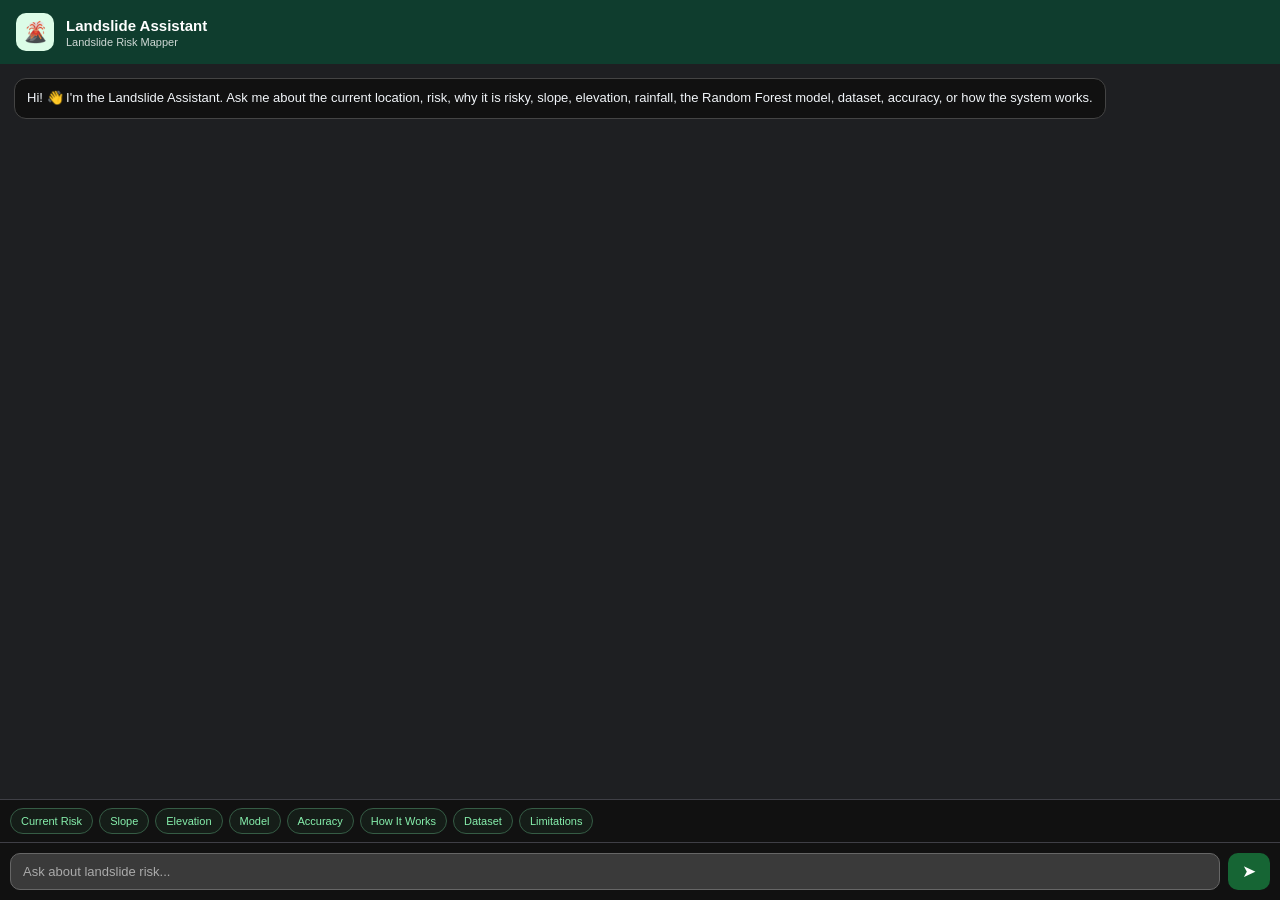
<file: frontend/templates/assistant.html>
<!DOCTYPE html>
<html lang="en">

<head>

    <meta charset="UTF-8">

    <meta
        name="viewport"
        content="width=device-width, initial-scale=1.0"
    >

    <title>Landslide Assistant</title>


    <style>

        * {
            box-sizing: border-box;
        }


        html,
        body {
            margin: 0;
            padding: 0;

            width: 100%;
            height: 100%;

            font-family: Arial, sans-serif;

            background: #1e1f22;
        }


        body {
            overflow: hidden;
        }


        /* =====================================================
           MAIN ASSISTANT
           ===================================================== */

        .assistant-wrapper {

            width: 100%;
            height: 100%;

            display: flex;
            flex-direction: column;

            overflow: hidden;

        }


        /* =====================================================
           HEADER
           ===================================================== */

        .assistant-header {

            height: 64px;

            flex-shrink: 0;

            background: #0f3d2e;

            color: white;

            display: flex;
            align-items: center;

            gap: 12px;

            padding: 10px 16px;

        }


        .assistant-icon {

            width: 38px;
            height: 38px;

            flex-shrink: 0;

            border-radius: 10px;

            display: flex;
            align-items: center;
            justify-content: center;

            background: #dcfce7;

            color: #14532d;

            font-size: 20px;

        }


        .assistant-title {

            font-size: 15px;

            font-weight: 700;

        }


        .assistant-subtitle {

            font-size: 11px;

            opacity: 0.8;

            margin-top: 2px;

        }


        /* =====================================================
           MESSAGES
           ===================================================== */

        .assistant-messages {

            flex: 1;

            min-height: 0;

            padding: 14px;

            overflow-y: auto;

            background: #1e1f22;

            display: flex;

            flex-direction: column;

            gap: 10px;

        }


        .message {

            max-width: 88%;

            padding: 10px 12px;

            border-radius: 12px;

            font-size: 13px;

            line-height: 1.45;

            word-wrap: break-word;

        }


        .bot-message {

            align-self: flex-start;

            background: #111111;

            color: #f1f5f9;

            border: 1px solid #444444;

        }


        .user-message {

            align-self: flex-end;

            background: #166534;

            color: white;

        }


        /* =====================================================
           QUICK QUESTIONS
           ===================================================== */

        .quick-questions {
    flex-shrink: 0;
    display: flex;
    flex-wrap: wrap;
    gap: 6px;
    padding: 8px 10px;
    max-height: 76px;
    overflow-y: auto;
    overflow-x: hidden;
    background: #111111;
    border-top: 1px solid #3f3f46;
}
.quick-question {
    flex-shrink: 0;
    white-space: nowrap;
}

        .quick-questions::-webkit-scrollbar {

            height: 6px;

        }


        .quick-questions::-webkit-scrollbar-track {

            background: #1e1f22;

        }


        .quick-questions::-webkit-scrollbar-thumb {

            background: #777777;

            border-radius: 10px;

        }


        .quick-question {

            flex-shrink: 0;

            border: 1px solid #355c45;

            background: #151d18;

            color: #86efac;

            border-radius: 20px;

            padding: 6px 10px;

            font-size: 11px;

            cursor: pointer;

        }


        .quick-question:hover {

            background: #183d27;

        }


        /* =====================================================
           INPUT
           ===================================================== */

        .input-area {

            flex-shrink: 0;

            display: flex;

            gap: 8px;

            padding: 10px;

            background: #111111;

            border-top: 1px solid #3f3f46;

        }


        #assistant-input {

            flex: 1;

            min-width: 0;

            border: 1px solid #666666;

            border-radius: 10px;

            padding: 10px 12px;

            font-size: 13px;

            outline: none;

            background: #3a3a3a;

            color: white;

        }


        #assistant-input::placeholder {

            color: #aaaaaa;

        }


        #assistant-input:focus {

            border-color: #16a34a;

        }


        #assistant-send {

            width: 42px;

            flex-shrink: 0;

            border: none;

            border-radius: 10px;

            background: #166534;

            color: white;

            font-size: 17px;

            cursor: pointer;

        }


        #assistant-send:hover {

            background: #14532d;

        }


        /* =====================================================
           MOBILE
           ===================================================== */

        @media (max-width: 600px) {

            .message {

                max-width: 92%;

            }

        }

    </style>

</head>


<body>


<div class="assistant-wrapper">


    <!-- =====================================================
         HEADER
         ===================================================== -->

    <div class="assistant-header">

        <div class="assistant-icon">
            🌋
        </div>

        <div>

            <div class="assistant-title">
                Landslide Assistant
            </div>

            <div class="assistant-subtitle">
                Landslide Risk Mapper
            </div>

        </div>

    </div>


    <!-- =====================================================
         MESSAGES
         ===================================================== -->

    <div
        id="assistant-messages"
        class="assistant-messages"
    ></div>


    <!-- =====================================================
         QUICK QUESTIONS
         ===================================================== -->

    <div class="quick-questions">


        <button
            class="quick-question"
            data-question="What is the current risk?"
        >
            Current Risk
        </button>


        <button
            class="quick-question"
            data-question="Why does slope matter?"
        >
            Slope
        </button>


        <button
            class="quick-question"
            data-question="Why does elevation matter?"
        >
            Elevation
        </button>


        <button
            class="quick-question"
            data-question="What model is used?"
        >
            Model
        </button>


        <button
            class="quick-question"
            data-question="How accurate is the model?"
        >
            Accuracy
        </button>


        <button
            class="quick-question"
            data-question="How does this work?"
        >
            How It Works
        </button>


        <button
            class="quick-question"
            data-question="What dataset was used?"
        >
            Dataset
        </button>


        <button
            class="quick-question"
            data-question="What are the limitations?"
        >
            Limitations
        </button>


    </div>


    <!-- =====================================================
         INPUT
         ===================================================== -->

    <div class="input-area">

        <input
            id="assistant-input"
            type="text"
            placeholder="Ask about landslide risk..."
            autocomplete="off"
        >


        <button
            id="assistant-send"
            type="button"
            aria-label="Send"
        >
            ➤
        </button>

    </div>


</div>
<script>
(function () {

    const messages = document.getElementById("assistant-messages");
    const input = document.getElementById("assistant-input");
    const sendButton = document.getElementById("assistant-send");

    /* =========================================================
       READ VALUES FROM THE MAIN DASHBOARD
       ========================================================= */

    function getDashboardValue(ids, fallback = "Not available") {

        if (!Array.isArray(ids)) {
            ids = [ids];
        }

        try {

            for (const id of ids) {

                const element =
                    window.parent.document.getElementById(id);

                if (element) {

                    const value =
                        element.textContent.trim();

                    if (value) {
                        return value;
                    }
                }
            }

        } catch (error) {
            return fallback;
        }

        return fallback;
    }


    function getCurrentData() {

        return {

            location: getDashboardValue(
                [
                    "dash-location-name",
                    "location-name"
                ],
                "the selected location"
            ),

            coordinates: getDashboardValue(
                [
                    "dash-location-coords",
                    "location-coords"
                ],
                "coordinates are not available"
            ),

            risk: getDashboardValue(
                [
                    "dash-risk-score"
                ],
                "not available"
            ),

            riskLevel: getDashboardValue(
                [
                    "dash-risk-badge"
                ],
                "not available"
            ),

            slope: getDashboardValue(
                [
                    "ml-slope-value",
                    "dash-slope-value",
                    "dash-slope"
                ],
                "not available"
            ),

            elevation: getDashboardValue(
                [
                    "ml-elevation-value",
                    "dash-elevation-value",
                    "dash-elev"
                ],
                "not available"
            ),

            rainfall: getDashboardValue(
                [
                    "dash-rain-72h"
                ],
                "not available"
            ),

            slopeCategory: getDashboardValue(
                [
                    "dash-slope-cat"
                ],
                "not available"
            ),

            terrain: getDashboardValue(
                [
                    "dash-terrain-type"
                ],
                "not available"
            )
        };
    }


    /* =========================================================
       NORMALIZE QUESTION
       ========================================================= */

    function normalize(text) {

        return text
            .toLowerCase()
            .replace(/[?!.,;:()[\]{}'"`]/g, " ")
            .replace(/\s+/g, " ")
            .trim();
    }


    function containsAny(text, phrases) {

        return phrases.some(function (phrase) {
            return text.includes(phrase);
        });

    }


    /* =========================================================
       ADD MESSAGE
       ========================================================= */

    function addMessage(text, sender) {

    const message =
        document.createElement("div");

    message.className =
        "message " +
        (
            sender === "user"
                ? "user-message"
                : "bot-message"
        );

    if (sender === "assistant") {
        message.innerHTML = text;
    } else {
        message.textContent = text;
    }

    messages.appendChild(message);

    messages.scrollTop =
        messages.scrollHeight;
}


    /* =========================================================
       RESPONSE ENGINE
       ========================================================= */

    function getResponse(question) {

        const q = normalize(question);

        const data = getCurrentData();


        /* =====================================================
           GREETINGS
           ===================================================== */

        if (
            containsAny(q, [
                "hello",
                "hi",
                "hii",
                "hey",
                "hello there",
                "hey there",
                "good morning",
                "good afternoon",
                "good evening"
            ])
        ) {

            return (
                "Hi! 👋 I'm the Landslide Assistant. " +
                "I can help you understand the current location, " +
                "risk level, terrain, rainfall, machine-learning model, " +
                "dataset, and project workflow."
            );

        }


        /* =====================================================
           SIMPLE THANK YOU
           ===================================================== */

        if (
            containsAny(q, [
                "thank you",
                "thanks",
                "thank u",
                "thx"
            ])
        ) {

            return (
                "You're welcome! 😊 " +
                "Feel free to ask me anything about the landslide assessment."
            );

        }


        /* =====================================================
           HELP
           ===================================================== */

        if (
            q === "help" ||
            containsAny(q, [
                "what can you do",
                "what can i ask",
                "what questions can i ask",
                "what should i ask",
                "show me questions"
            ])
        ) {

            return (
                "You can ask me about:<br><br>" +

                "• Current location<br>" +
                "• Current risk<br>" +
                "• Why the location is risky<br>" +
                "• Risk factors<br>" +
                "• Slope<br>" +
                "• Why slope matters<br>" +
                "• Elevation<br>" +
                "• Why elevation matters<br>" +
                "• Rainfall<br>" +
                "• Why rainfall matters<br>" +
                "• Random Forest<br>" +
                "• Dataset<br>" +
                "• Model accuracy<br>" +
                "• Precision, recall and F1<br>" +
                "• System workflow<br>" +
                "• Project objective<br>" +
                "• Limitations"
            );

        }


        /* =====================================================
           CURRENT LOCATION
           ===================================================== */

        if (
            containsAny(q, [
                "where am i",
                "where are we",
                "where is this",
                "what location",
                "which location",
                "current location",
                "selected location",
                "location here",
                "location now",
                "what place",
                "which place",
                "current place",
                "selected place",
                "place here"
            ])
        ) {

            return (
                "📍 The currently selected location is " +
                data.location +
                ". " +
                data.coordinates
            );

        }


        /* =====================================================
           CURRENT RISK
           ===================================================== */

        if (
            q === "risk" ||
            q === "risk level" ||
            q === "risk score" ||
            containsAny(q, [
                "current risk",
                "risk now",
                "what is the risk",
                "what s the risk",
                "whats the risk",
                "how risky is it",
                "how risky is this",
                "how risky is the location",
                "how much risk",
                "risk at this location",
                "risk of this location",
                "landslide risk",
                "landslide danger",
                "danger level",
                "is it risky",
                "is this risky",
                "is this location risky",
                "is this place risky"
            ])
        ) {

            return (
                "⚠️ For " +
                data.location +
                ", the current landslide risk score is " +
                data.risk +
                "/100 and the system classifies it as " +
                data.riskLevel +
                "."
            );

        }


        /* =====================================================
           WHY IS IT RISKY?
           ===================================================== */

        if (
            containsAny(q, [
                "why is it risky",
                "why is this risky",
                "why is the location risky",
                "why is this location risky",
                "why is this place risky",
                "why is the place risky",
                "why risky",
                "why is it dangerous",
                "why is this dangerous",
                "why is the risk high",
                "why is the risk moderate",
                "why is the risk low",
                "why is the landslide risk high",
                "why is the landslide risk moderate",
                "why is the landslide risk low",
                "why is there risk",
                "why does it have risk",
                "reason for the risk",
                "reason for risk",
                "what makes it risky",
                "what makes this risky",
                "what causes the risk",
                "what is causing the risk",
                "why does this location have risk"
            ])
        ) {

            return (
                "⚠️ The location currently has a risk score of " +
                data.risk +
                "/100 and is classified as " +
                data.riskLevel +
                ". " +

                "The Random Forest model mainly uses slope and " +
                "elevation to estimate landslide susceptibility. " +

                "The current slope is " +
                data.slope +
                " and the elevation is " +
                data.elevation +
                ". " +

                "Steeper terrain can generally be more susceptible " +
                "to slope failure, which is why terrain characteristics " +
                "are important in the assessment."
            );

        }


        /* =====================================================
           WHY HIGH / LOW / MODERATE
           ===================================================== */

        if (
            containsAny(q, [
                "why high risk",
                "why high",
                "why is risk high",
                "why moderate risk",
                "why moderate",
                "why low risk",
                "why low"
            ])
        ) {

            return (
                "The current classification is " +
                data.riskLevel +
                " with a score of " +
                data.risk +
                "/100. " +

                "This classification comes from the Random Forest " +
                "model's estimated landslide susceptibility probability, " +
                "using slope and elevation as the current model inputs."
            );

        }


        /* =====================================================
           RISK FACTORS
           ===================================================== */

        if (
            containsAny(q, [
                "risk factors",
                "factors affecting risk",
                "factors affect risk",
                "factors affecting the risk",
                "what affects risk",
                "what affects the risk",
                "what influences risk",
                "what influences the risk",
                "what determines risk",
                "what determines the risk",
                "what contributes to risk",
                "what contributes to the risk",
                "important risk factors",
                "main risk factors"
            ])
        ) {

            return (
                "🔎 The main features used by the current Random Forest " +
                "model are slope and elevation. " +

                "Slope represents how steep the terrain is, while " +
                "elevation represents the height of the location. " +

                "Rainfall is also displayed by the dashboard as an " +
                "environmental indicator."
            );

        }


        /* =====================================================
           LOCATION SUMMARY
           ===================================================== */

        if (
            containsAny(q, [
                "summarize this",
                "summarize the location",
                "location summary",
                "give me a summary",
                "summary of this location",
                "explain this location",
                "explain the location",
                "tell me about this location",
                "give me the current details"
            ])
        ) {

            return (
                "📍 Location: " +
                data.location +
                ". " +

                "Risk: " +
                data.risk +
                "/100 (" +
                data.riskLevel +
                "). " +

                "Slope: " +
                data.slope +
                ". " +

                "Elevation: " +
                data.elevation +
                ". " +

                "Displayed rainfall: " +
                data.rainfall +
                "."
            );

        }


        /* =====================================================
           SLOPE
           ===================================================== */

        if (
            q === "slope" ||
            q === "slope value" ||
            containsAny(q, [
                "what is the slope",
                "what s the slope",
                "whats the slope",
                "current slope",
                "slope here",
                "slope at this location",
                "slope of this location",
                "how steep",
                "how steep is it",
                "how steep is this",
                "how steep is the location",
                "terrain slope"
            ])
        ) {

            return (
                "📐 The current slope at " +
                data.location +
                " is " +
                data.slope +
                ". " +

                "Slope describes how steep the terrain is and is " +
                "one of the two features used by the current Random " +
                "Forest model."
            );

        }


        /* =====================================================
           WHY SLOPE MATTERS
           ===================================================== */

        if (
            containsAny(q, [
                "why does slope matter",
                "why is slope important",
                "why slope matters",
                "why slope is important",
                "why do we need slope",
                "how does slope affect risk",
                "how does slope affect landslides",
                "does slope affect risk",
                "does slope affect landslides",
                "importance of slope",
                "what is the importance of slope",
                "why is slope used"
            ])
        ) {

            return (
                "📐 Slope matters because steeper terrain can be " +
                "more susceptible to gravitational movement and " +
                "slope failure. " +

                "That is why slope is an important input for the " +
                "landslide susceptibility model."
            );

        }


        /* =====================================================
           ELEVATION
           ===================================================== */

        if (
            q === "elevation" ||
            q === "elevation value" ||
            containsAny(q, [
                "what is the elevation",
                "what s the elevation",
                "whats the elevation",
                "current elevation",
                "elevation here",
                "elevation at this location",
                "elevation of this location",
                "how high is it",
                "how high is this location",
                "height of the location"
            ])
        ) {

            return (
                "⛰️ The current elevation at " +
                data.location +
                " is " +
                data.elevation +
                ". " +

                "Elevation describes the height of the location " +
                "and is one of the prediction features used by " +
                "the Random Forest model."
            );

        }


        /* =====================================================
           WHY ELEVATION MATTERS
           ===================================================== */

        if (
            containsAny(q, [
                "why does elevation matter",
                "why is elevation important",
                "why elevation matters",
                "why elevation is important",
                "why do we need elevation",
                "how does elevation affect risk",
                "does elevation affect risk",
                "importance of elevation",
                "what is the importance of elevation",
                "why is elevation used"
            ])
        ) {

            return (
                "⛰️ Elevation provides information about the terrain " +
                "and landscape characteristics of a location. " +

                "The Random Forest model uses elevation together " +
                "with slope to estimate landslide susceptibility."
            );

        }


        /* =====================================================
           RAINFALL
           ===================================================== */

        if (
            q === "rain" ||
            q === "rainfall" ||
            q === "precipitation" ||
            containsAny(q, [
                "what is the rainfall",
                "what s the rainfall",
                "whats the rainfall",
                "current rainfall",
                "rainfall here",
                "rainfall at this location",
                "rainfall value",
                "how much rain",
                "how much rainfall",
                "rain here",
                "precipitation here",
                "current precipitation"
            ])
        ) {

            return (
                "🌧️ The dashboard currently displays " +
                data.rainfall +
                " for the selected location. " +

                "Rainfall is an important environmental indicator " +
                "because heavy or prolonged rainfall can affect " +
                "slope stability."
            );

        }


        /* =====================================================
           WHY RAINFALL MATTERS
           ===================================================== */

        if (
            containsAny(q, [
                "why does rainfall matter",
                "why is rainfall important",
                "why rainfall matters",
                "why rain matters",
                "why does rain matter",
                "how does rainfall affect risk",
                "how does rainfall affect landslides",
                "how does rain affect landslides",
                "does rainfall affect risk",
                "does rain affect risk",
                "importance of rainfall",
                "why is rainfall used"
            ])
        ) {

            return (
                "🌧️ Rainfall can increase soil moisture and saturation. " +
                "Heavy or prolonged rainfall can reduce slope stability " +
                "and contribute to landslide susceptibility. " +

                "In the current Random Forest model, however, the two " +
                "prediction features are slope and elevation."
            );

        }


        /* =====================================================
           MODEL
           ===================================================== */

        if (
            q === "model" ||
            q === "ml model" ||
            q === "machine learning" ||
            q === "machine learning model" ||
            q === "algorithm" ||
            q === "model used" ||
            containsAny(q, [
                "what model",
                "which model",
                "what ml model",
                "which ml model",
                "what machine learning model",
                "which machine learning model",
                "what algorithm is used",
                "which algorithm is used",
                "what algorithm are you using",
                "what model are you using",
                "which model are you using",
                "what ml algorithm"
            ])
        ) {

            return (
                "🤖 The Landslide Risk Mapper uses a " +
                "Random Forest Classifier for its current " +
                "machine-learning prediction."
            );

        }


        /* =====================================================
           RANDOM FOREST EXPLANATION
           ===================================================== */

        if (
            containsAny(q, [
                "what is random forest",
                "explain random forest",
                "random forest meaning",
                "random forest explained",
                "how does random forest work",
                "how random forest works"
            ])
        ) {

            return (
                "🌲 Random Forest is a machine-learning algorithm " +
                "that combines predictions from multiple decision " +
                "trees. This helps it capture non-linear relationships " +
                "in structured environmental data and produce a more " +
                "robust prediction."
            );

        }


        /* =====================================================
           WHY RANDOM FOREST
           ===================================================== */

        if (
            containsAny(q, [
                "why random forest",
                "why use random forest",
                "why did you use random forest",
                "why was random forest used",
                "why choose random forest",
                "why this model",
                "why this algorithm",
                "advantages of random forest"
            ])
        ) {

            return (
                "🌲 Random Forest was chosen because it can model " +
                "non-linear relationships between environmental " +
                "features and landslide susceptibility. It also " +
                "works well with structured tabular datasets and " +
                "is practical to deploy."
            );

        }


        /* =====================================================
           DATASET
           ===================================================== */

        if (
            q === "dataset" ||
            q === "data" ||
            q === "training data" ||
            containsAny(q, [
                "what dataset",
                "which dataset",
                "what data was used",
                "what data did you use",
                "dataset used",
                "dataset was used",
                "training dataset",
                "training data used",
                "where did the data come from",
                "where is the dataset from",
                "data source",
                "dataset source"
            ])
        ) {

            return (
                "📊 The model was trained using the " +
                "Geo-Environmental Feature Dataset for Landslide " +
                "Susceptibility Modelling in Himachal Pradesh, India. " +

                "The modelling dataset contains 12,409 samples."
            );

        }


        /* =====================================================
           DATASET SIZE
           ===================================================== */

        if (
            containsAny(q, [
                "how many samples",
                "how many records",
                "how many rows",
                "dataset size",
                "size of the dataset",
                "number of samples",
                "number of records",
                "how big is the dataset"
            ])
        ) {

            return (
                "📊 The modelling dataset contains " +
                "12,409 samples."
            );

        }


        /* =====================================================
           FEATURES
           ===================================================== */

        if (
            q === "features" ||
            containsAny(q, [
                "what features",
                "which features",
                "features used",
                "what inputs",
                "input features",
                "model inputs",
                "what does the model use",
                "what variables are used",
                "prediction features"
            ])
        ) {

            return (
                "🧩 The current Random Forest model uses two " +
                "prediction features: slope in degrees and " +
                "elevation in metres."
            );

        }


        /* =====================================================
           ACCURACY
           ===================================================== */

        if (
            q === "accuracy" ||
            containsAny(q, [
                "what is the accuracy",
                "what s the accuracy",
                "whats the accuracy",
                "model accuracy",
                "how accurate is the model",
                "how accurate is it",
                "how good is the model"
            ])
        ) {

            return (
                "📈 The Random Forest model achieved " +
                "75.99% accuracy on the held-out test set."
            );

        }


        /* =====================================================
           PRECISION
           ===================================================== */

        if (
            q === "precision" ||
            containsAny(q, [
                "what is precision",
                "model precision",
                "precision score"
            ])
        ) {

            return (
                "📈 The model achieved 74.25% precision " +
                "on the held-out test set."
            );

        }


        /* =====================================================
           RECALL
           ===================================================== */

        if (
            q === "recall" ||
            containsAny(q, [
                "what is recall",
                "model recall",
                "recall score",
                "sensitivity"
            ])
        ) {

            return (
                "📈 The model achieved 83.23% recall on " +
                "the held-out test set."
            );

        }


        /* =====================================================
           F1 SCORE
           ===================================================== */

        if (
            q === "f1" ||
            q === "f1 score" ||
            containsAny(q, [
                "what is f1",
                "what is f1 score",
                "model f1",
                "f1 performance"
            ])
        ) {

            return (
                "📈 The model achieved an F1 score of " +
                "78.48% on the held-out test set."
            );

        }


        /* =====================================================
           ROC-AUC
           ===================================================== */

        if (
            q === "auc" ||
            q === "roc" ||
            q === "roc auc" ||
            containsAny(q, [
                "what is auc",
                "what is roc",
                "what is roc auc",
                "roc auc score",
                "model auc"
            ])
        ) {

            return (
                "📈 The model achieved an ROC-AUC score of " +
                "83.05% on the held-out test set."
            );

        }


        /* =====================================================
           ALL METRICS
           ===================================================== */

        if (
            containsAny(q, [
                "all metrics",
                "model metrics",
                "performance metrics",
                "show metrics",
                "give me the metrics",
                "model performance",
                "how did the model perform",
                "model results"
            ])
        ) {

            return (
                "📊 Random Forest model performance:<br><br>" +

                "Accuracy: 75.99%<br>" +
                "Precision: 74.25%<br>" +
                "Recall: 83.23%<br>" +
                "F1 Score: 78.48%<br>" +
                "ROC-AUC: 83.05%"
            );

        }


        /* =====================================================
           HOW THE SYSTEM WORKS
           ===================================================== */

        if (
            containsAny(q, [
                "how does it work",
                "how does this work",
                "how does the system work",
                "how does the project work",
                "how it works",
                "system workflow",
                "project workflow",
                "what is the workflow",
                "explain the workflow",
                "explain the process",
                "how is the risk calculated",
                "how do you calculate risk",
                "how is risk calculated"
            ])
        ) {

            return (
                "🔄 The workflow is:<br><br>" +

                "1. You select a location.<br>" +
                "2. The system obtains geographic and environmental information.<br>" +
                "3. Terrain characteristics such as slope and elevation are determined.<br>" +
                "4. The Random Forest model processes the prediction features.<br>" +
                "5. The model estimates landslide susceptibility.<br>" +
                "6. The result is converted into a risk score and category.<br>" +
                "7. The dashboard displays the result visually."
            );

        }


        /* =====================================================
           WHAT HAPPENS AFTER SELECTING LOCATION
           ===================================================== */

        if (
            containsAny(q, [
                "what happens when i select a location",
                "what happens after selecting a location",
                "what happens after i select",
                "after selecting a location",
                "when i select a location",
                "when a location is selected"
            ])
        ) {

            return (
                "Once you select a location, the system retrieves " +
                "the relevant geographic and environmental information, " +
                "performs terrain analysis, and sends the required " +
                "features to the Random Forest model. The resulting " +
                "susceptibility assessment is then shown on the dashboard."
            );

        }


        /* =====================================================
           RISK SCORE MEANING
           ===================================================== */

        if (
            containsAny(q, [
                "what does the risk score mean",
                "what does risk score mean",
                "meaning of risk score",
                "risk score meaning",
                "what does the score mean"
            ])
        ) {

            return (
                "The risk score represents the model's estimated " +
                "landslide susceptibility for the selected location. " +

                "The current score is " +
                data.risk +
                "/100 and the classification is " +
                data.riskLevel +
                "."
            );

        }


        /* =====================================================
           LOW RISK
           ===================================================== */

        if (
            containsAny(q, [
                "what does low risk mean",
                "meaning of low risk",
                "what is low risk"
            ])
        ) {

            return (
                "Low Risk means the model estimates relatively lower " +
                "landslide susceptibility for the selected location. " +
                "It does not mean a landslide is impossible."
            );

        }


        /* =====================================================
           MODERATE RISK
           ===================================================== */

        if (
            containsAny(q, [
                "what does moderate risk mean",
                "meaning of moderate risk",
                "what is moderate risk"
            ])
        ) {

            return (
                "Moderate Risk indicates an intermediate estimated " +
                "level of landslide susceptibility for the selected location."
            );

        }


        /* =====================================================
           HIGH RISK
           ===================================================== */

        if (
            containsAny(q, [
                "what does high risk mean",
                "meaning of high risk",
                "what is high risk"
            ])
        ) {

            return (
                "High Risk indicates a higher estimated level of " +
                "landslide susceptibility. It should be treated as " +
                "decision-support information rather than a guarantee " +
                "that a landslide will occur."
            );

        }


        /* =====================================================
           LIMITATIONS
           ===================================================== */

        if (
            containsAny(q, [
                "limitations",
                "limitation",
                "what are the limitations",
                "what are its limitations",
                "is it always accurate",
                "can it be wrong",
                "can the model be wrong",
                "is the prediction guaranteed",
                "can i trust the prediction",
                "how reliable is it"
            ])
        ) {

            return (
                "⚠️ The system provides a machine-learning-based " +
                "landslide susceptibility estimate. It is not a " +
                "guaranteed prediction of an actual landslide event. " +

                "Real-world landslides can also depend on factors " +
                "such as geology, soil properties, drainage, rainfall, " +
                "land use, vegetation and human activity."
            );

        }


        /* =====================================================
           CAN IT PREDICT WHEN A LANDSLIDE WILL HAPPEN?
           ===================================================== */

        if (
            containsAny(q, [
                "can it predict when",
                "can it predict the time",
                "predict exact time",
                "predict exact date",
                "predict when a landslide",
                "when will the landslide happen",
                "will a landslide happen",
                "can it predict a landslide"
            ])
        ) {

            return (
                "No. The system estimates landslide susceptibility " +
                "for a selected location. It does not predict the " +
                "exact date or time when a landslide will occur."
            );

        }


        /* =====================================================
           PROJECT
           ===================================================== */

        if (
            containsAny(q, [
                "what is this project",
                "what is the project",
                "what is this application",
                "tell me about the project",
                "tell me about this project",
                "what is this system",
                "about this project",
                "project about"
            ])
        ) {

            return (
                "🌍 Landslide Risk Mapper is an AI-powered web " +
                "application for landslide susceptibility assessment " +
                "and risk visualization. " +

                "It combines geographic and environmental information " +
                "with a Random Forest machine-learning model and " +
                "presents the results through an interactive dashboard."
            );

        }


        /* =====================================================
           PROJECT OBJECTIVE
           ===================================================== */

        if (
            containsAny(q, [
                "objective",
                "project objective",
                "main objective",
                "what is the objective",
                "what is the main goal",
                "main goal",
                "purpose of the project",
                "why was this project made"
            ])
        ) {

            return (
                "🎯 The main objective is to assess and visualize " +
                "landslide susceptibility for selected locations " +
                "using geospatial information and machine learning, " +
                "so that the results are easier to understand through " +
                "an interactive map and dashboard."
            );

        }


        /* =====================================================
           FALLBACK
           ===================================================== */

        return (
            "I'm not sure I understood that question. 😊<br><br>" +

            "Try asking something like:<br>" +

            "• Why is it risky?<br>" +
            "• What is the current risk?<br>" +
            "• What is the slope?<br>" +
            "• Why does slope matter?<br>" +
            "• What is the elevation?<br>" +
            "• What is the rainfall?<br>" +
            "• What model are you using?<br>" +
            "• Why Random Forest?<br>" +
            "• What dataset was used?<br>" +
            "• What is the accuracy?<br>" +
            "• How does the system work?"
        );

    }


    /* =========================================================
       SEND MESSAGE
       ========================================================= */

    function sendMessage() {

        const question =
            input.value.trim();

        if (!question) {
            return;
        }

        addMessage(
            question,
            "user"
        );

        input.value = "";

        setTimeout(function () {

            const response =
                getResponse(question);

            addMessage(
                response,
                "assistant"
            );

        }, 180);

    }


    /* =========================================================
       SEND BUTTON
       ========================================================= */

    sendButton.addEventListener(
        "click",
        sendMessage
    );


    /* =========================================================
       ENTER KEY
       ========================================================= */

    input.addEventListener(
        "keydown",
        function (event) {

            if (event.key === "Enter") {

                event.preventDefault();

                sendMessage();

            }

        }
    );


    /* =========================================================
       QUICK QUESTION BUTTONS
       ========================================================= */

    document
        .querySelectorAll(".quick-question")
        .forEach(function (button) {

            button.addEventListener(
                "click",
                function () {

                    const question =
                        button.getAttribute("data-question");

                    input.value = question;

                    sendMessage();

                }
            );

        });


    /* =========================================================
       INITIAL MESSAGE
       ========================================================= */

    addMessage(
        "Hi! 👋 I'm the Landslide Assistant. Ask me about the current location, risk, why it is risky, slope, elevation, rainfall, the Random Forest model, dataset, accuracy, or how the system works.",
        "assistant"
    );

})();
</script>

</body>

</html>
</file>
